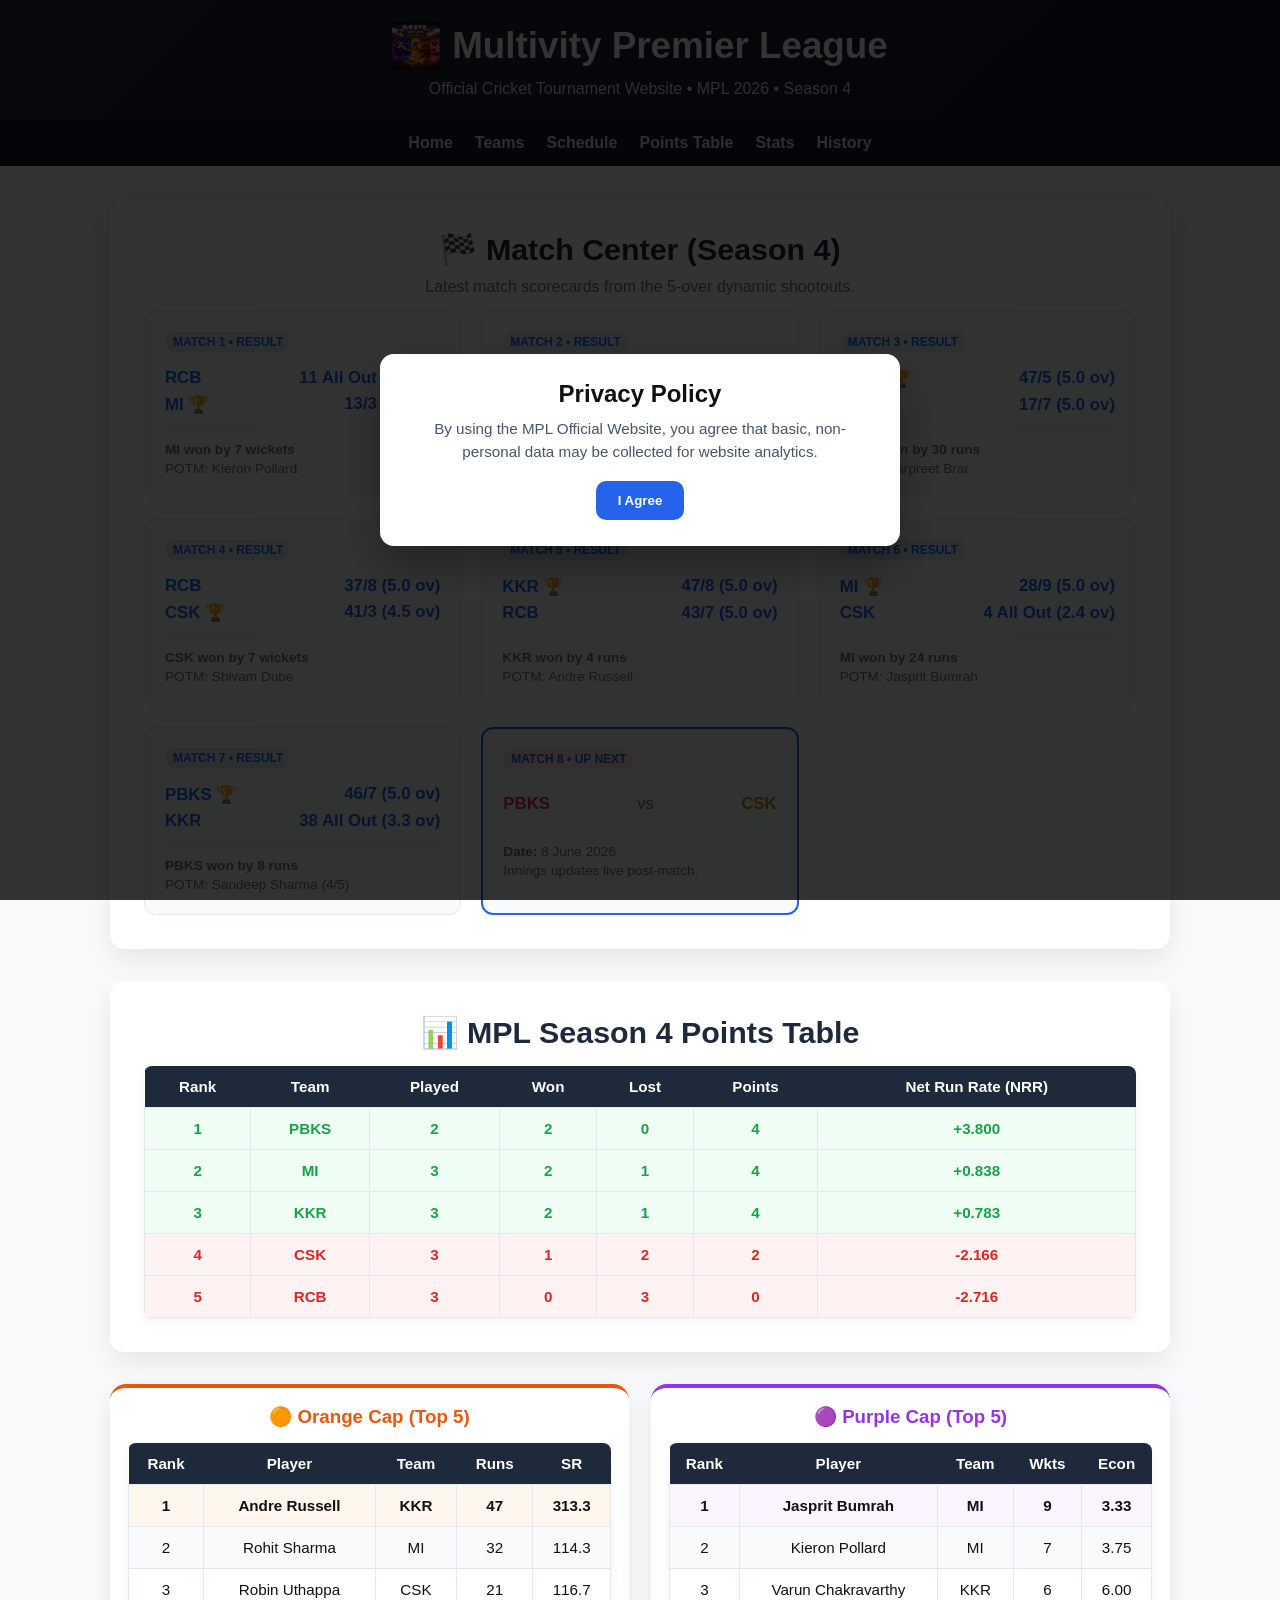
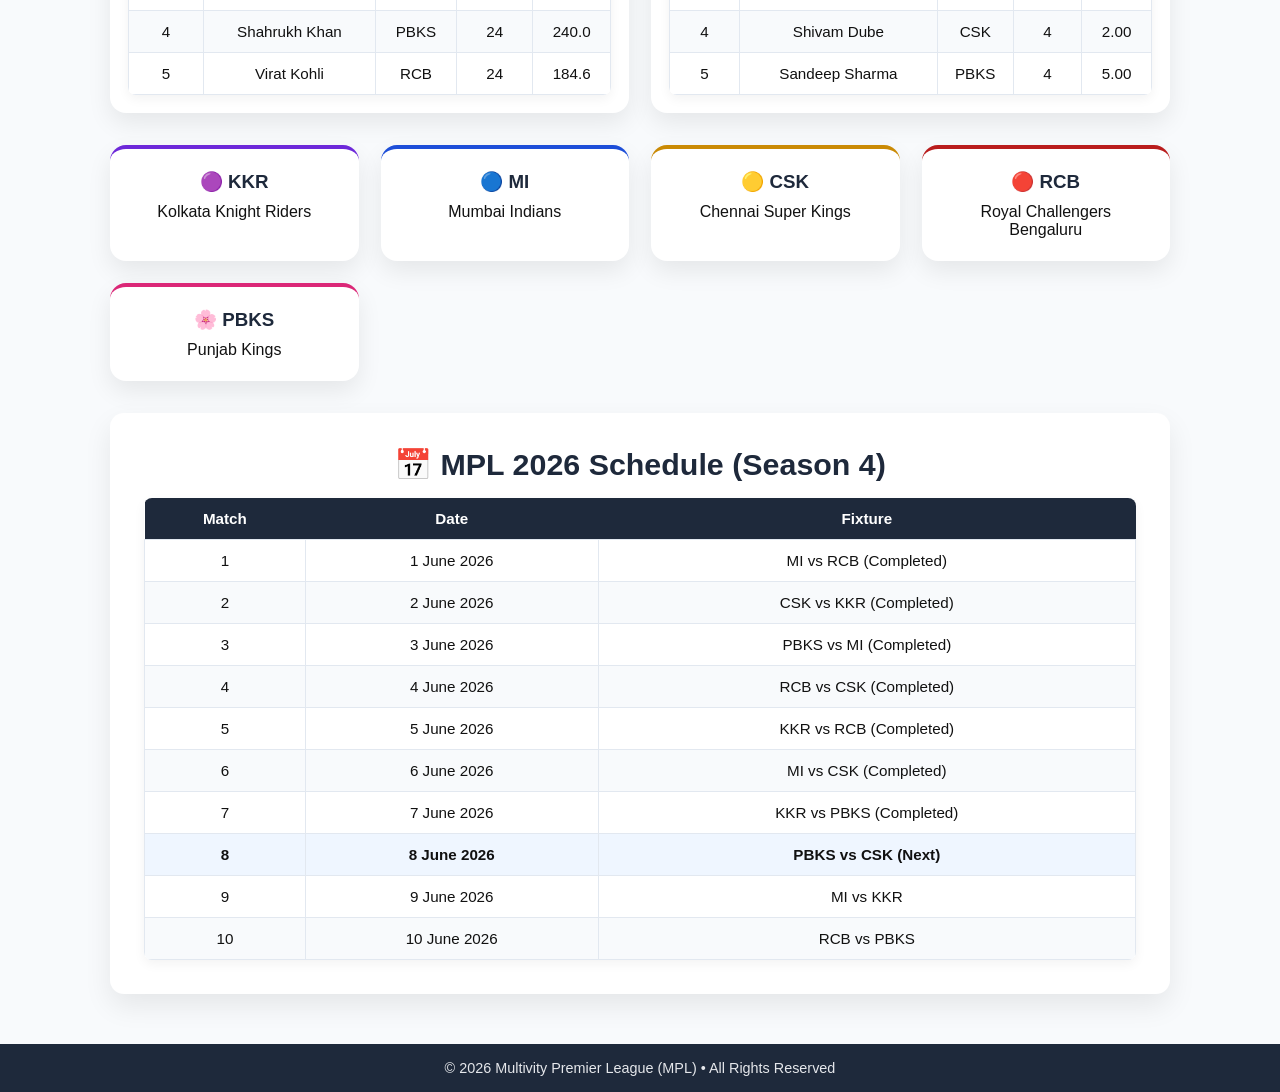
<file: index.html>
<!DOCTYPE html>
<html lang="en">
<head>
  <meta charset="UTF-8" />
  <meta name="viewport" content="width=device-width, initial-scale=1.0" />
  <title>Multivity Premier League | MPL</title>
  <style>
    :root{
      --primary:#1e293b;
      --secondary:#0f172a;
      --accent:#2563eb;
      --light:#f8fafc;
      --card:#ffffff;
      --muted:#64748b;

      --kkr:#6d28d9;
      --mi:#1d4ed8;
      --csk:#ca8a04;
      --rcb:#b91c1c;
      --pbks:#db2777;
    }

    * { box-sizing: border-box; margin: 0; padding: 0; font-family: Arial, Helvetica, sans-serif; }
    body { background:var(--light); color:#111; }

    header { background:linear-gradient(135deg,var(--primary),var(--secondary)); color:#fff; padding:22px; text-align:center; }

    .logo{ display:flex; align-items:center; justify-content:center; gap:12px; margin-bottom:10px; }
    .logo img{ width:48px; height:48px; }

    header h1 { font-size:2.3rem; }
    header p { opacity:0.9; margin-top:6px; }

    nav { background:var(--secondary); display:flex; justify-content:center; gap:22px; padding:14px; }
    nav a { color:#e5e7eb; text-decoration:none; font-weight:600; position:relative; }
    nav a::after{content:""; position:absolute; left:0; bottom:-6px; width:0; height:2px; background:var(--accent); transition:0.3s;}
    nav a:hover::after{width:100%;}
    nav a:hover { color:#fff; }

    .container { max-width:1100px; margin:32px auto; padding:0 20px; }

    .hero { background:var(--card); border-radius:14px; padding:34px; box-shadow:0 12px 28px rgba(0,0,0,0.08); text-align:center; margin-bottom: 32px; }
    .hero h2 { font-size:1.9rem; margin-bottom:10px; color:var(--primary); }
    .hero p { color:var(--muted); }
    .hero span { font-weight:bold; color:var(--accent); }

    .grid { display:grid; grid-template-columns:repeat(auto-fit,minmax(220px,1fr)); gap:22px; margin-top:32px; margin-bottom:32px; }

    .card { background:var(--card); padding:22px; border-radius:16px; box-shadow:0 10px 24px rgba(0,0,0,0.08); text-align:center; transition:transform 0.25s, box-shadow 0.25s; border-top:4px solid transparent; }
    .card:hover{ transform:translateY(-6px); box-shadow:0 18px 40px rgba(0,0,0,0.12); }
    .card h3 { margin-bottom:10px; color:var(--primary); }

    .kkr{ border-top-color:var(--kkr); }
    .mi{ border-top-color:var(--mi); }
    .csk{ border-top-color:var(--csk); }
    .rcb{ border-top-color:var(--rcb); }
    .pbks{ border-top-color:var(--pbks); }

    .mpl-table-container { overflow-x: auto; margin-top: 15px; border-radius: 8px; box-shadow: 0 4px 12px rgba(0,0,0,0.05); }
    .mpl-table { width:100%; border-collapse:collapse; text-align:center; background: var(--card); }
    .mpl-table th { background: var(--primary); color: #fff; padding: 12px 8px; font-weight: 600; font-size: 0.95rem; }
    .mpl-table td { padding: 12px 8px; border: 1px solid #e2e8f0; font-size: 0.95rem; }
    .mpl-table tbody tr:nth-child(even) { background: #f8fafc; }
    .pos-up { background-color: #f0fdf4 !important; font-weight: bold; color: #16a34a; }
    .pos-down { background-color: #fef2f2 !important; font-weight: bold; color: #dc2626; }
    
    .match-center-grid { display: grid; grid-template-columns: repeat(auto-fit, minmax(280px, 1fr)); gap: 20px; margin-top: 15px; }
    .match-box { background: var(--light); padding: 20px; border-radius: 12px; border: 1px solid #e2e8f0; text-align: left; position: relative; }
    .match-box.live { border: 2px solid var(--accent); }
    .match-tag { font-size: 0.75rem; text-transform: uppercase; font-weight: bold; padding: 3px 8px; border-radius: 999px; display: inline-block; margin-bottom: 10px; }
    .tag-result { background: #e2e8f0; color: var(--primary); }
    .tag-live { background: #fee2e2; color: #dc2626; animation: blink 1.5s infinite; }
    .team-row { display: flex; justify-content: space-between; margin: 6px 0; font-size: 1.05rem; }
    .team-row.winner { font-weight: bold; color: var(--accent); }
    .match-box hr { border: 0; height: 1px; background: #e2e8f0; margin: 12px 0; }
    .match-footer { font-size: 0.85rem; color: var(--muted); line-height: 1.4; }

    @keyframes blink { 50% { opacity: 0.4; } }

    footer { margin-top:50px; background:var(--primary); color:#e5e7eb; text-align:center; padding:16px; font-size:0.9rem; }

    @media (max-width: 768px){
      body{ font-size:15px; }
      header{ padding:16px 12px; }
      .logo img{ width:36px; height:36px; }
      nav{ flex-direction:row; overflow-x:auto; white-space:nowrap; gap:16px; justify-content:flex-start; padding:10px 12px; }
      nav a{ font-size:0.9rem; }
      .container{ padding:0 12px; }
      .hero{ padding:20px 16px; border-radius:12px; }
      .grid{ grid-template-columns:1fr; gap:16px; }
      .card{ padding:18px; border-radius:14px; }
      .card img{ max-width:80px; height:auto; }
      h1{ font-size:1.5rem !important; }
      h2{ font-size:1.35rem !important; }
      h3{ font-size:1.05rem; }
      p, li{ font-size:0.95rem; line-height:1.45; }
    }
  </style>
</head>
<body>

  <div id="privacyModal" style="position:fixed; inset:0; background:rgba(0,0,0,0.8); display:flex; align-items:center; justify-content:center; z-index:10000; pointer-events:auto;">
    <div style="background:#ffffff; padding:26px; border-radius:14px; max-width:520px; width:90%; text-align:center; box-shadow:0 20px 40px rgba(0,0,0,0.3);">
      <h2 style="margin-bottom:10px;">Privacy Policy</h2>
      <p style="font-size:0.95rem; color:#475569; line-height:1.5;">
        By using the MPL Official Website, you agree that basic, non-personal data may be collected for website analytics.
      </p>
      <button onclick="acceptPrivacy()" style="margin-top:18px; padding:12px 22px; background:#2563eb; color:#fff; border:none; border-radius:10px; font-weight:bold; cursor:pointer;">I Agree</button>
    </div>
  </div>

  <header>
    <div class="logo">
      <img src="mpl-logo.png" alt="MPL Logo" onerror="this.style.display='none'"/>
      <h1>Multivity Premier League</h1>
    </div>
    <p>Official Cricket Tournament Website • MPL 2026 • Season 4</p>
  </header>

  <nav>
    <a href="#">Home</a>
    <a href="#teams">Teams</a>
    <a href="#schedule2026">Schedule</a>
    <a href="#points2026">Points Table</a>
    <a href="#stats-leaderboards">Stats</a>
    <a href="#history">History</a>
  </nav>

  <div class="container">
    
    <!-- Match Center -->
    <section class="hero" id="match-center">
      <h2>🏁 Match Center (Season 4)</h2>
      <p>Latest match scorecards from the 5-over dynamic shootouts.</p>
      <div class="match-center-grid">
        <!-- Match 1 -->
        <div class="match-box">
          <span class="match-tag tag-result">Match 1 • Result</span>
          <div class="team-row"><span>RCB</span><span>11 All Out (3.3 ov)</span></div>
          <div class="team-row winner"><span>MI 🏆</span><span>13/3 (1.4 ov)</span></div>
          <hr />
          <div class="match-footer"><strong>MI won by 7 wickets</strong><br />POTM: Kieron Pollard</div>
        </div>
        <!-- Match 2 -->
        <div class="match-box">
          <span class="match-tag tag-result">Match 2 • Result</span>
          <div class="team-row"><span>CSK</span><span>23 All Out (4.1 ov)</span></div>
          <div class="team-row winner"><span>KKR 🏆</span><span>25/5 (3.2 ov)</span></div>
          <hr />
          <div class="match-footer"><strong>KKR won by 5 wickets</strong><br />POTM: Varun Chakravarthy</div>
        </div>
        <!-- Match 3 -->
        <div class="match-box">
          <span class="match-tag tag-result">Match 3 • Result</span>
          <div class="team-row winner"><span>PBKS 🏆</span><span>47/5 (5.0 ov)</span></div>
          <div class="team-row"><span>MI</span><span>17/7 (5.0 ov)</span></div>
          <hr />
          <div class="match-footer"><strong>PBKS won by 30 runs</strong><br />POTM: Harpreet Brar</div>
        </div>
        <!-- Match 4 -->
        <div class="match-box">
          <span class="match-tag tag-result">Match 4 • Result</span>
          <div class="team-row"><span>RCB</span><span>37/8 (5.0 ov)</span></div>
          <div class="team-row winner"><span>CSK 🏆</span><span>41/3 (4.5 ov)</span></div>
          <hr />
          <div class="match-footer"><strong>CSK won by 7 wickets</strong><br />POTM: Shivam Dube</div>
        </div>
        <!-- Match 5 -->
        <div class="match-box">
          <span class="match-tag tag-result">Match 5 • Result</span>
          <div class="team-row winner"><span>KKR 🏆</span><span>47/8 (5.0 ov)</span></div>
          <div class="team-row"><span>RCB</span><span>43/7 (5.0 ov)</span></div>
          <hr />
          <div class="match-footer"><strong>KKR won by 4 runs</strong><br />POTM: Andre Russell</div>
        </div>
        <!-- Match 6 -->
        <div class="match-box">
          <span class="match-tag tag-result">Match 6 • Result</span>
          <div class="team-row winner"><span>MI 🏆</span><span>28/9 (5.0 ov)</span></div>
          <div class="team-row"><span>CSK</span><span>4 All Out (2.4 ov)</span></div>
          <hr />
          <div class="match-footer"><strong>MI won by 24 runs</strong><br />POTM: Jasprit Bumrah</div>
        </div>
        <!-- Match 7 -->
        <div class="match-box">
          <span class="match-tag tag-result">Match 7 • Result</span>
          <div class="team-row winner"><span>PBKS 🏆</span><span>46/7 (5.0 ov)</span></div>
          <div class="team-row"><span>KKR</span><span>38 All Out (3.3 ov)</span></div>
          <hr />
          <div class="match-footer"><strong>PBKS won by 8 runs</strong><br />POTM: Sandeep Sharma (4/5)</div>
        </div>
        <!-- Match 8 Upcoming -->
        <div class="match-box live">
          <span class="match-tag tag-live">Match 8 • Up Next</span>
          <div class="team-row" style="font-weight: bold; margin: 15px 0;">
            <span style="color: var(--pbks);">PBKS</span>
            <span style="color: var(--muted); font-weight: normal;">vs</span>
            <span style="color: var(--csk);">CSK</span>
          </div>
          <hr />
          <div class="match-footer"><strong>Date:</strong> 8 June 2026<br />Innings updates live post-match.</div>
        </div>
      </div>
    </section>

    <!-- Points Table -->
    <section class="hero" id="points2026">
      <h2>📊 MPL Season 4 Points Table</h2>
      <div class="mpl-table-container">
        <table class="mpl-table">
          <thead>
            <tr>
              <th>Rank</th>
              <th>Team</th>
              <th>Played</th>
              <th>Won</th>
              <th>Lost</th>
              <th>Points</th>
              <th>Net Run Rate (NRR)</th>
            </tr>
          </thead>
          <tbody>
            <tr class="pos-up"><td>1</td><td>PBKS</td><td>2</td><td>2</td><td>0</td><td>4</td><td>+3.800</td></tr>
            <tr class="pos-up"><td>2</td><td>MI</td><td>3</td><td>2</td><td>1</td><td>4</td><td>+0.838</td></tr>
            <tr class="pos-up"><td>3</td><td>KKR</td><td>3</td><td>2</td><td>1</td><td>4</td><td>+0.783</td></tr>
            <tr class="pos-down"><td>4</td><td>CSK</td><td>3</td><td>1</td><td>2</td><td>2</td><td>-2.166</td></tr>
            <tr class="pos-down"><td>5</td><td>RCB</td><td>3</td><td>0</td><td>3</td><td>0</td><td>-2.716</td></tr>
          </tbody>
        </table>
      </div>
    </section>

    <!-- Leaderboards -->
    <section class="grid" id="stats-leaderboards" style="grid-template-columns: repeat(auto-fit, minmax(300px, 1fr));">
      <!-- Orange Cap -->
      <div class="card" style="border-top-color: #ea580c; text-align: left; padding: 18px;">
        <h3 style="text-align: center; margin-bottom: 15px; color: #ea580c;">🟠 Orange Cap (Top 5)</h3>
        <div class="mpl-table-container">
          <table class="mpl-table">
            <thead><tr><th>Rank</th><th>Player</th><th>Team</th><th>Runs</th><th>SR</th></tr></thead>
            <tbody>
              <tr style="font-weight: bold; background: #fff7ed;"><td>1</td><td>Andre Russell</td><td>KKR</td><td>47</td><td>313.3</td></tr>
              <tr><td>2</td><td>Rohit Sharma</td><td>MI</td><td>32</td><td>114.3</td></tr>
              <tr><td>3</td><td>Robin Uthappa</td><td>CSK</td><td>21</td><td>116.7</td></tr>
              <tr><td>4</td><td>Shahrukh Khan</td><td>PBKS</td><td>24</td><td>240.0</td></tr>
              <tr><td>5</td><td>Virat Kohli</td><td>RCB</td><td>24</td><td>184.6</td></tr>
            </tbody>
          </table>
        </div>
      </div>

      <!-- Purple Cap -->
      <div class="card" style="border-top-color: #9333ea; text-align: left; padding: 18px;">
        <h3 style="text-align: center; margin-bottom: 15px; color: #9333ea;">🟣 Purple Cap (Top 5)</h3>
        <div class="mpl-table-container">
          <table class="mpl-table">
            <thead><tr><th>Rank</th><th>Player</th><th>Team</th><th>Wkts</th><th>Econ</th></tr></thead>
            <tbody>
              <tr style="font-weight: bold; background: #faf5ff;"><td>1</td><td>Jasprit Bumrah</td><td>MI</td><td>9</td><td>3.33</td></tr>
              <tr><td>2</td><td>Kieron Pollard</td><td>MI</td><td>7</td><td>3.75</td></tr>
              <tr><td>3</td><td>Varun Chakravarthy</td><td>KKR</td><td>6</td><td>6.00</td></tr>
              <tr><td>4</td><td>Shivam Dube</td><td>CSK</td><td>4</td><td>2.00</td></tr>
              <tr><td>5</td><td>Sandeep Sharma</td><td>PBKS</td><td>4</td><td>5.00</td></tr>
            </tbody>
          </table>
        </div>
      </div>
    </section>

    <!-- Teams Grid -->
    <section id="teams" class="grid">
      <div class="card kkr"><h3>🟣 KKR</h3><p>Kolkata Knight Riders</p></div>
      <div class="card mi"><h3>🔵 MI</h3><p>Mumbai Indians</p></div>
      <div class="card csk"><h3>🟡 CSK</h3><p>Chennai Super Kings</p></div>
      <div class="card rcb"><h3>🔴 RCB</h3><p>Royal Challengers Bengaluru</p></div>
      <div class="card pbks"><h3>🌸 PBKS</h3><p>Punjab Kings</p></div>
    </section>

    <!-- Schedule -->
    <section class="hero" id="schedule2026">
      <h2>📅 MPL 2026 Schedule (Season 4)</h2>
      <div class="mpl-table-container">
        <table class="mpl-table">
          <thead><tr><th>Match</th><th>Date</th><th>Fixture</th></tr></thead>
          <tbody>
            <tr><td>1</td><td>1 June 2026</td><td>MI vs RCB (Completed)</td></tr>
            <tr><td>2</td><td>2 June 2026</td><td>CSK vs KKR (Completed)</td></tr>
            <tr><td>3</td><td>3 June 2026</td><td>PBKS vs MI (Completed)</td></tr>
            <tr><td>4</td><td>4 June 2026</td><td>RCB vs CSK (Completed)</td></tr>
            <tr><td>5</td><td>5 June 2026</td><td>KKR vs RCB (Completed)</td></tr>
            <tr><td>6</td><td>6 June 2026</td><td>MI vs CSK (Completed)</td></tr>
            <tr><td>7</td><td>7 June 2026</td><td>KKR vs PBKS (Completed)</td></tr>
            <tr style="background: #eff6ff; font-weight: bold;"><td>8</td><td>8 June 2026</td><td>PBKS vs CSK (Next)</td></tr>
            <tr><td>9</td><td>9 June 2026</td><td>MI vs KKR</td></tr>
            <tr><td>10</td><td>10 June 2026</td><td>RCB vs PBKS</td></tr>
          </tbody>
        </table>
      </div>
    </section>

  </div>
  <footer>© 2026 Multivity Premier League (MPL) • All Rights Reserved</footer>

  <script>
    function acceptPrivacy(){ localStorage.setItem('mpl_privacy_accepted','yes'); document.getElementById('privacyModal').style.display='none'; }
    window.addEventListener('load',()=>{ if(localStorage.getItem('mpl_privacy_accepted')==='yes') document.getElementById('privacyModal').style.display='none'; });
  </script>
</body>
</html>
</file>
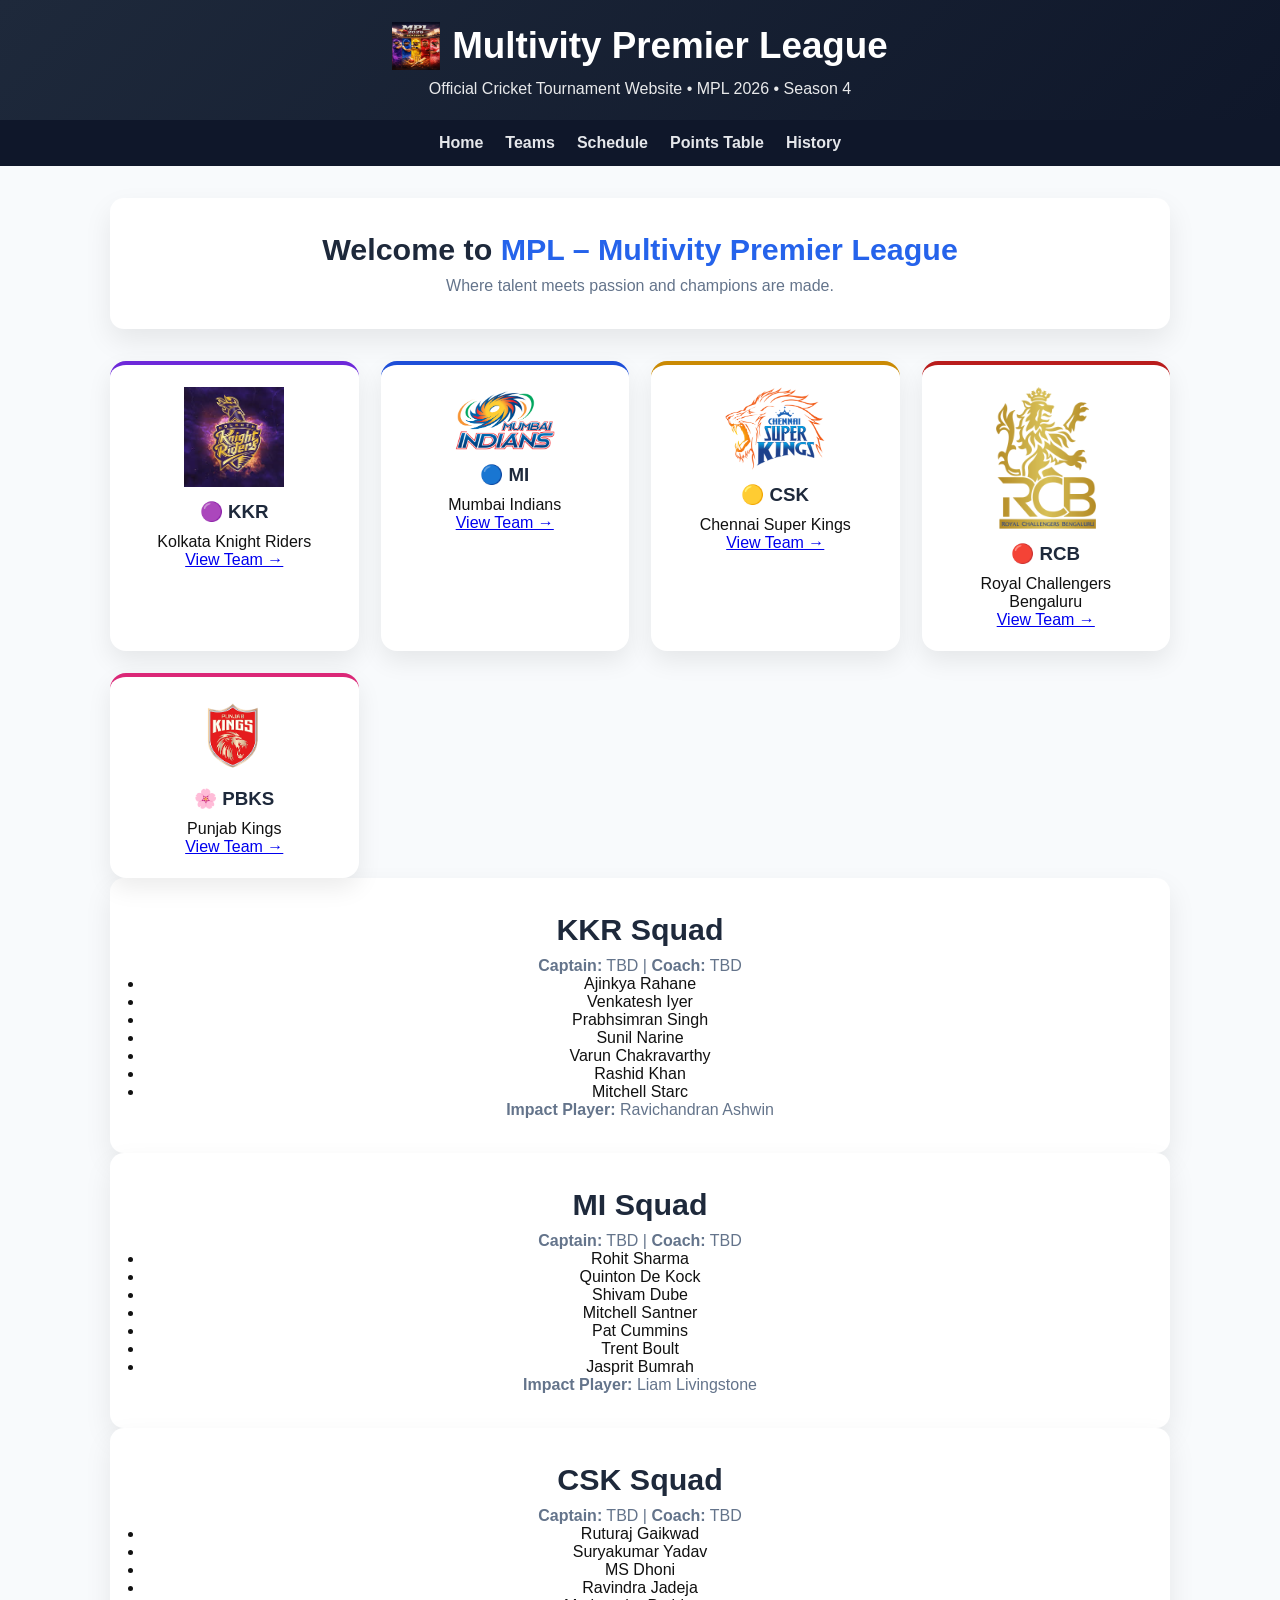
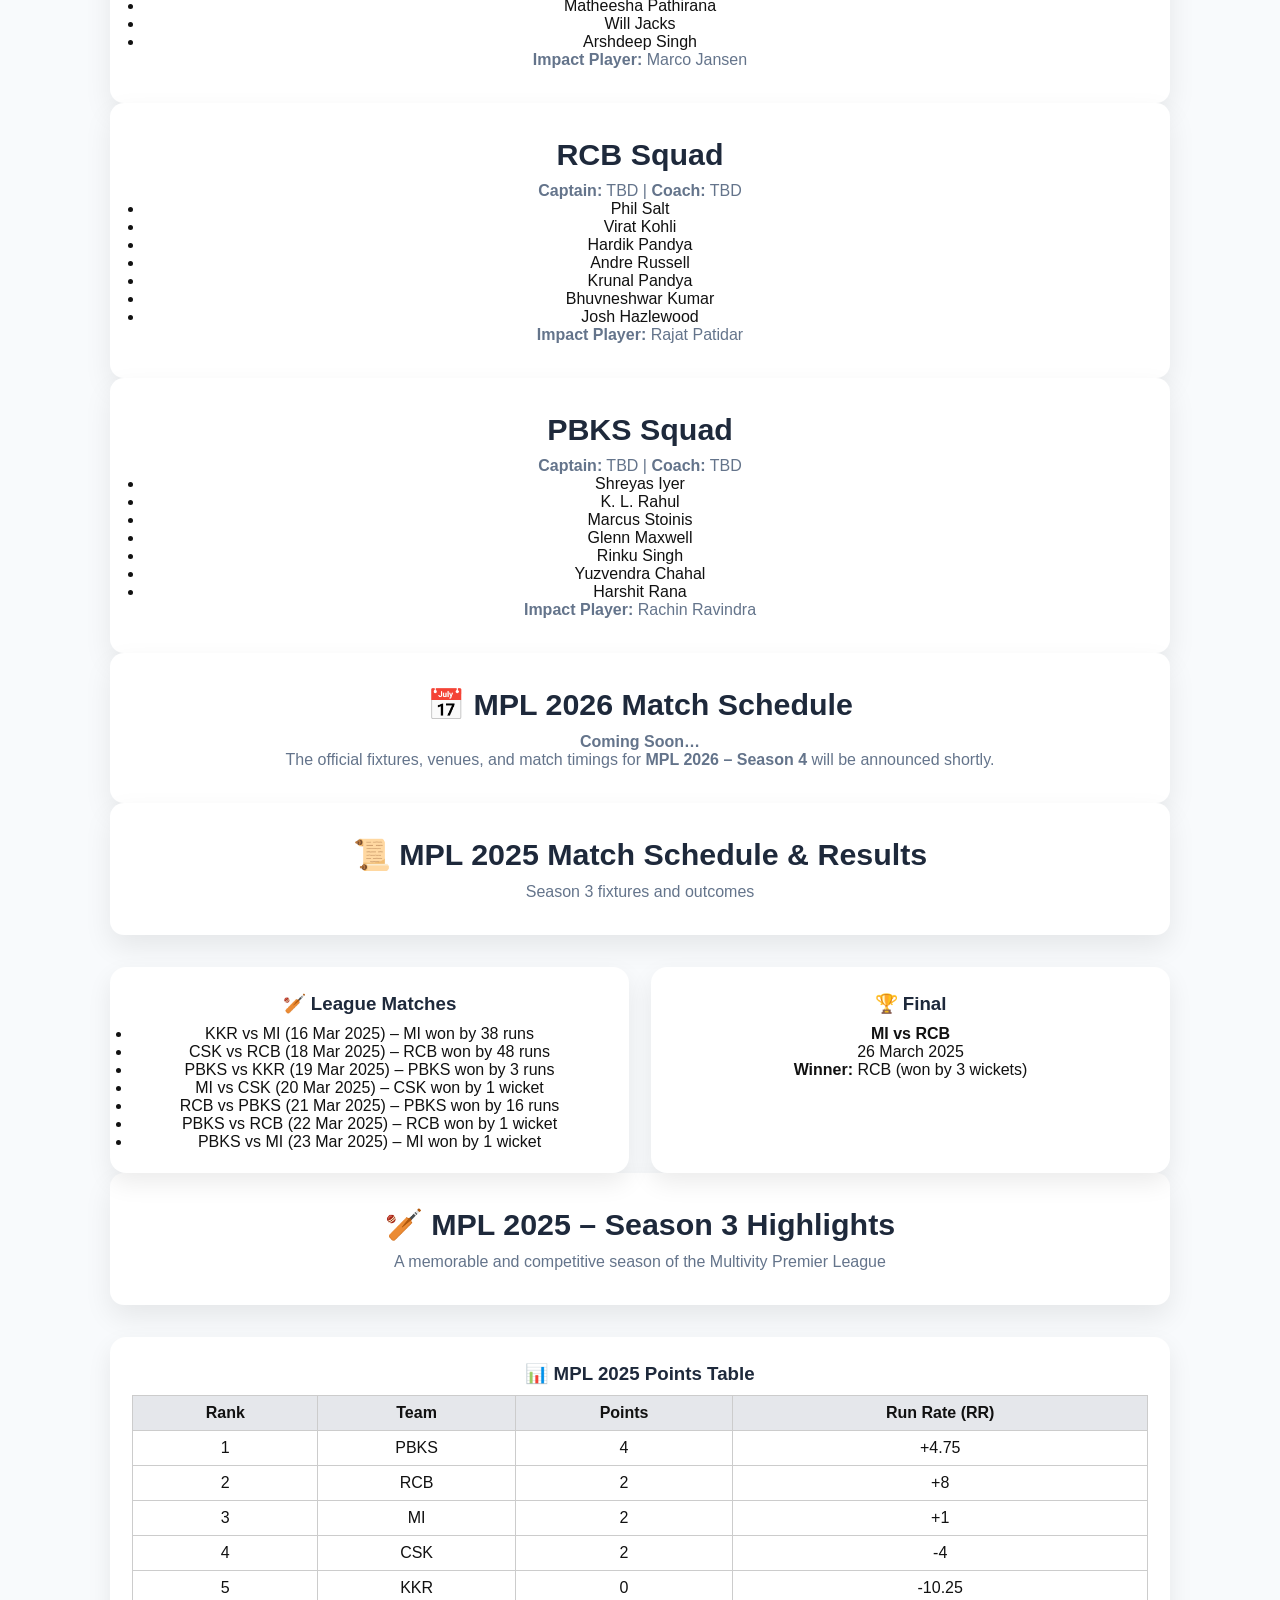
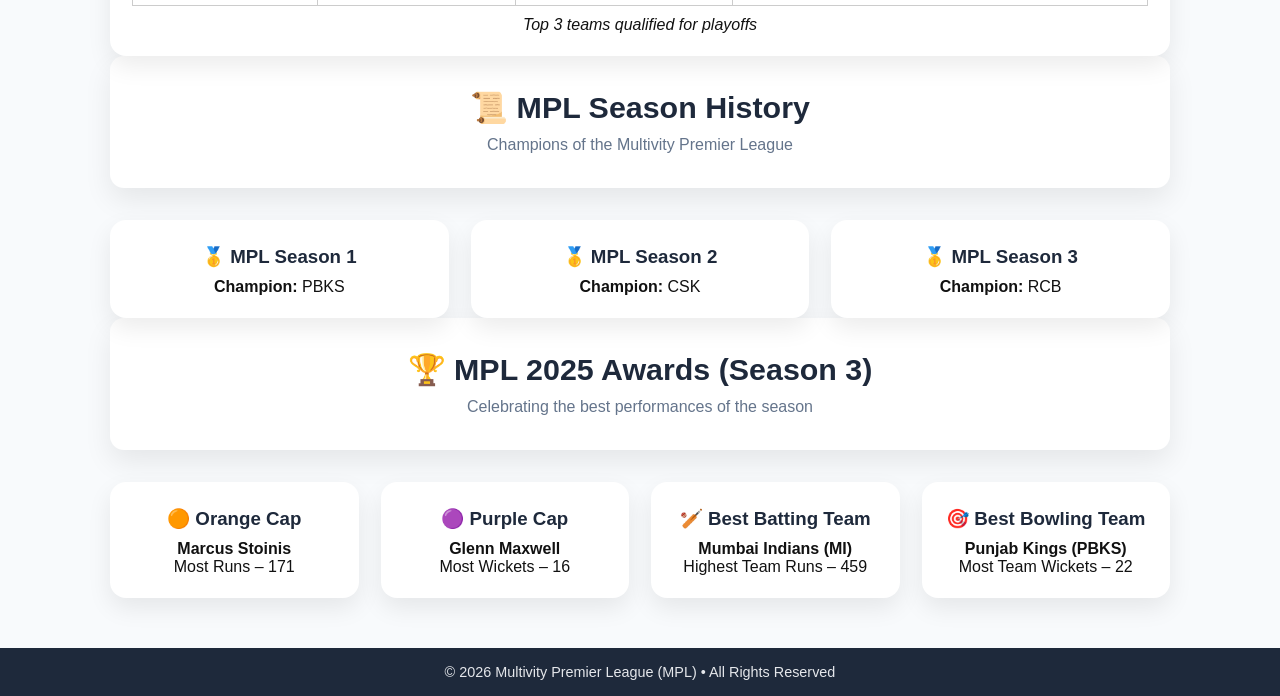
<file: mpl_official_website.html>
<!DOCTYPE html>
<html lang="en">
<head>
  <meta charset="UTF-8" />
  <meta name="viewport" content="width=device-width, initial-scale=1.0" />
  <title>Multivity Premier League | MPL</title>
  <style>
    :root{
      --primary:#1e293b;
      --secondary:#0f172a;
      --accent:#2563eb;
      --light:#f8fafc;
      --card:#ffffff;
      --muted:#64748b;

      --kkr:#6d28d9;
      --mi:#1d4ed8;
      --csk:#ca8a04;
      --rcb:#b91c1c;
      --pbks:#db2777;
    }

    * { box-sizing: border-box; margin: 0; padding: 0; font-family: Arial, Helvetica, sans-serif; }
    body { background:var(--light); color:#111; }

    header { background:linear-gradient(135deg,var(--primary),var(--secondary)); color:#fff; padding:22px; text-align:center; }

    .logo{ display:flex; align-items:center; justify-content:center; gap:12px; margin-bottom:10px; }
    .logo img{ width:48px; height:48px; }

    header h1 { font-size:2.3rem; }
    header p { opacity:0.9; margin-top:6px; }

    nav { background:var(--secondary); display:flex; justify-content:center; gap:22px; padding:14px; }
    nav a { color:#e5e7eb; text-decoration:none; font-weight:600; position:relative; }
    nav a::after{content:""; position:absolute; left:0; bottom:-6px; width:0; height:2px; background:var(--accent); transition:0.3s;}
    nav a:hover::after{width:100%;}
    nav a:hover { color:#fff; }

    .container { max-width:1100px; margin:32px auto; padding:0 20px; }

    .hero { background:var(--card); border-radius:14px; padding:34px; box-shadow:0 12px 28px rgba(0,0,0,0.08); text-align:center; }
    .hero h2 { font-size:1.9rem; margin-bottom:10px; color:var(--primary); }
    .hero p { color:var(--muted); }
    .hero span { font-weight:bold; color:var(--accent); }

    .grid { display:grid; grid-template-columns:repeat(auto-fit,minmax(220px,1fr)); gap:22px; margin-top:32px; }

    .card { background:var(--card); padding:22px; border-radius:16px; box-shadow:0 10px 24px rgba(0,0,0,0.08); text-align:center; transition:transform 0.25s, box-shadow 0.25s; border-top:4px solid transparent; }
    .card:hover{ transform:translateY(-6px); box-shadow:0 18px 40px rgba(0,0,0,0.12); }
    .card h3 { margin-bottom:10px; color:var(--primary); }

    .kkr{ border-top-color:var(--kkr); }
    .mi{ border-top-color:var(--mi); }
    .csk{ border-top-color:var(--csk); }
    .rcb{ border-top-color:var(--rcb); }
    .pbks{ border-top-color:var(--pbks); }

    footer { margin-top:50px; background:var(--primary); color:#e5e7eb; text-align:center; padding:16px; font-size:0.9rem; }
  </style>
</head>
<body>

  <header>
    <div class="logo">
      <img src="mpl-logo.png" alt="MPL Logo" />
      <h1>Multivity Premier League</h1>
    </div>
    <p>Official Cricket Tournament Website • MPL 2026 • Season 4</p>
  </header>

  <nav>
    <a href="#">Home</a>
    <a href="#teams">Teams</a>
    <a href="#schedule2026">Schedule</a>
    <a href="#points2025">Points Table</a>
    <a href="#history">History</a>
  </nav>

  <div class="container">
    <section class="hero">
      <h2>Welcome to <span>MPL – Multivity Premier League</span></h2>
      <p>Where talent meets passion and champions are made.</p>
    </section>

    <section id="teams" class="grid">
      <div class="card kkr">
        <img src="KKR.jpeg" alt="KKR Logo" style="width:100px; margin-bottom:10px;" />
        <h3>🟣 KKR</h3>
        <p>Kolkata Knight Riders</p>
        <a href="#kkr">View Team →</a>
      </div>
      <div class="card mi">
        <img src="MI.webp" alt="MI Logo" style="width:100px; margin-bottom:10px;" />
        <h3>🔵 MI</h3>
        <p>Mumbai Indians</p>
        <a href="#mi">View Team →</a>
      </div>
      <div class="card csk">
        <img src="CSK.webp" alt="CSK Logo" style="width:100px; margin-bottom:10px;" />
        <h3>🟡 CSK</h3>
        <p>Chennai Super Kings</p>
        <a href="#csk">View Team →</a>
      </div>
      <div class="card rcb">
        <img src="RCB.png" alt="RCB Logo" style="width:100px; margin-bottom:10px;" />
        <h3>🔴 RCB</h3>
        <p>Royal Challengers Bengaluru</p>
        <a href="#rcb">View Team →</a>
      </div>
      <div class="card pbks">
        <img src="PBKS.png" alt="PBKS Logo" style="width:100px; margin-bottom:10px;" />
        <h3>🌸 PBKS</h3>
        <p>Punjab Kings</p>
        <a href="#pbks">View Team →</a>
      </div>
    </section>

    <section class="hero" id="kkr">
      <h2>KKR Squad</h2>
      <p><strong>Captain:</strong> TBD | <strong>Coach:</strong> TBD</p>
      <ul>
        <li>Ajinkya Rahane</li>
        <li>Venkatesh Iyer</li>
        <li>Prabhsimran Singh</li>
        <li>Sunil Narine</li>
        <li>Varun Chakravarthy</li>
        <li>Rashid Khan</li>
        <li>Mitchell Starc</li>
      </ul>
      <p><strong>Impact Player:</strong> Ravichandran Ashwin</p>
    </section>
    <section class="hero" id="mi">
      <h2>MI Squad</h2>
      <p><strong>Captain:</strong> TBD | <strong>Coach:</strong> TBD</p>
      <ul>
        <li>Rohit Sharma</li>
        <li>Quinton De Kock</li>
        <li>Shivam Dube</li>
        <li>Mitchell Santner</li>
        <li>Pat Cummins</li>
        <li>Trent Boult</li>
        <li>Jasprit Bumrah</li>
      </ul>
      <p><strong>Impact Player:</strong> Liam Livingstone</p>
    </section>
    <section class="hero" id="csk">
      <h2>CSK Squad</h2>
      <p><strong>Captain:</strong> TBD | <strong>Coach:</strong> TBD</p>
      <ul>
        <li>Ruturaj Gaikwad</li>
        <li>Suryakumar Yadav</li>
        <li>MS Dhoni</li>
        <li>Ravindra Jadeja</li>
        <li>Matheesha Pathirana</li>
        <li>Will Jacks</li>
        <li>Arshdeep Singh</li>
      </ul>
      <p><strong>Impact Player:</strong> Marco Jansen</p>
    </section>
    <section class="hero" id="rcb">
      <h2>RCB Squad</h2>
      <p><strong>Captain:</strong> TBD | <strong>Coach:</strong> TBD</p>
      <ul>
        <li>Phil Salt</li>
        <li>Virat Kohli</li>
        <li>Hardik Pandya</li>
        <li>Andre Russell</li>
        <li>Krunal Pandya</li>
        <li>Bhuvneshwar Kumar</li>
        <li>Josh Hazlewood</li>
      </ul>
      <p><strong>Impact Player:</strong> Rajat Patidar</p>
    </section>
    <section class="hero" id="pbks">
      <h2>PBKS Squad</h2>
      <p><strong>Captain:</strong> TBD | <strong>Coach:</strong> TBD</p>
      <ul>
        <li>Shreyas Iyer</li>
        <li>K. L. Rahul</li>
        <li>Marcus Stoinis</li>
        <li>Glenn Maxwell</li>
        <li>Rinku Singh</li>
        <li>Yuzvendra Chahal</li>
        <li>Harshit Rana</li>
      </ul>
      <p><strong>Impact Player:</strong> Rachin Ravindra</p>
    </section>

    <section class="hero" id="schedule2026">
      <h2>📅 MPL 2026 Match Schedule</h2>
      <p><strong>Coming Soon…</strong></p>
      <p>The official fixtures, venues, and match timings for <strong>MPL 2026 – Season 4</strong> will be announced shortly.</p>
    </section>

    <section class="hero" id="schedule2025">
      <h2>📜 MPL 2025 Match Schedule & Results</h2>
      <p>Season 3 fixtures and outcomes</p>
    </section>

    <section class="grid">
      <div class="card">
        <h3>🏏 League Matches</h3>
        <ul>
          <li>KKR vs MI (16 Mar 2025) – MI won by 38 runs</li>
          <li>CSK vs RCB (18 Mar 2025) – RCB won by 48 runs</li>
          <li>PBKS vs KKR (19 Mar 2025) – PBKS won by 3 runs</li>
          <li>MI vs CSK (20 Mar 2025) – CSK won by 1 wicket</li>
          <li>RCB vs PBKS (21 Mar 2025) – PBKS won by 16 runs</li>
          <li>PBKS vs RCB (22 Mar 2025) – RCB won by 1 wicket</li>
          <li>PBKS vs MI (23 Mar 2025) – MI won by 1 wicket</li>
        </ul>
      </div>
      <div class="card">
        <h3>🏆 Final</h3>
        <p><strong>MI vs RCB</strong></p>
        <p>26 March 2025</p>
        <p><strong>Winner:</strong> RCB (won by 3 wickets)</p>
      </div>
    </section>

    <section class="hero" id="season2025">
      <h2>🏏 MPL 2025 – Season 3 Highlights</h2>
      <p>A memorable and competitive season of the Multivity Premier League</p>
    </section>

    <section class="grid" id="points2025">
      <div class="card">
        <h3>📊 MPL 2025 Points Table</h3>
        <table style="width:100%; border-collapse:collapse; text-align:center;">
          <thead>
            <tr style="background:#e5e7eb;">
              <th style="padding:8px; border:1px solid #ccc;">Rank</th>
              <th style="padding:8px; border:1px solid #ccc;">Team</th>
              <th style="padding:8px; border:1px solid #ccc;">Points</th>
              <th style="padding:8px; border:1px solid #ccc;">Run Rate (RR)</th>
            </tr>
          </thead>
          <tbody>
            <tr>
              <td style="padding:8px; border:1px solid #ccc;">1</td>
              <td style="padding:8px; border:1px solid #ccc;">PBKS</td>
              <td style="padding:8px; border:1px solid #ccc;">4</td>
              <td style="padding:8px; border:1px solid #ccc;">+4.75</td>
            </tr>
            <tr>
              <td style="padding:8px; border:1px solid #ccc;">2</td>
              <td style="padding:8px; border:1px solid #ccc;">RCB</td>
              <td style="padding:8px; border:1px solid #ccc;">2</td>
              <td style="padding:8px; border:1px solid #ccc;">+8</td>
            </tr>
            <tr>
              <td style="padding:8px; border:1px solid #ccc;">3</td>
              <td style="padding:8px; border:1px solid #ccc;">MI</td>
              <td style="padding:8px; border:1px solid #ccc;">2</td>
              <td style="padding:8px; border:1px solid #ccc;">+1</td>
            </tr>
            <tr>
              <td style="padding:8px; border:1px solid #ccc;">4</td>
              <td style="padding:8px; border:1px solid #ccc;">CSK</td>
              <td style="padding:8px; border:1px solid #ccc;">2</td>
              <td style="padding:8px; border:1px solid #ccc;">-4</td>
            </tr>
            <tr>
              <td style="padding:8px; border:1px solid #ccc;">5</td>
              <td style="padding:8px; border:1px solid #ccc;">KKR</td>
              <td style="padding:8px; border:1px solid #ccc;">0</td>
              <td style="padding:8px; border:1px solid #ccc;">-10.25</td>
            </tr>
          </tbody>
        </table>
        <p style="margin-top:10px;"><em>Top 3 teams qualified for playoffs</em></p>
      </div>
    </section>

    <section class="hero" id="history">
      <h2>📜 MPL Season History</h2>
      <p>Champions of the Multivity Premier League</p>
    </section>

    <section class="grid">
      <div class="card">
        <h3>🥇 MPL Season 1</h3>
        <p><strong>Champion:</strong> PBKS</p>
      </div>
      <div class="card">
        <h3>🥇 MPL Season 2</h3>
        <p><strong>Champion:</strong> CSK</p>
      </div>
      <div class="card">
        <h3>🥇 MPL Season 3</h3>
        <p><strong>Champion:</strong> RCB</p>
      </div>
    </section>

    <section class="hero" id="awards2025">
      <h2>🏆 MPL 2025 Awards (Season 3)</h2>
      <p>Celebrating the best performances of the season</p>
    </section>

    <section class="grid">
      <div class="card">
        <h3>🟠 Orange Cap</h3>
        <p><strong>Marcus Stoinis</strong></p>
        <p>Most Runs – 171</p>
      </div>

      <div class="card">
        <h3>🟣 Purple Cap</h3>
        <p><strong>Glenn Maxwell</strong></p>
        <p>Most Wickets – 16</p>
      </div>

      <div class="card">
        <h3>🏏 Best Batting Team</h3>
        <p><strong>Mumbai Indians (MI)</strong></p>
        <p>Highest Team Runs – 459</p>
      </div>

      <div class="card">
        <h3>🎯 Best Bowling Team</h3>
        <p><strong>Punjab Kings (PBKS)</strong></p>
        <p>Most Team Wickets – 22</p>
      </div>
    </section>

  </div>

  <footer>
    © 2026 Multivity Premier League (MPL) • All Rights Reserved
  </footer>

</body>
</html>
</file>
